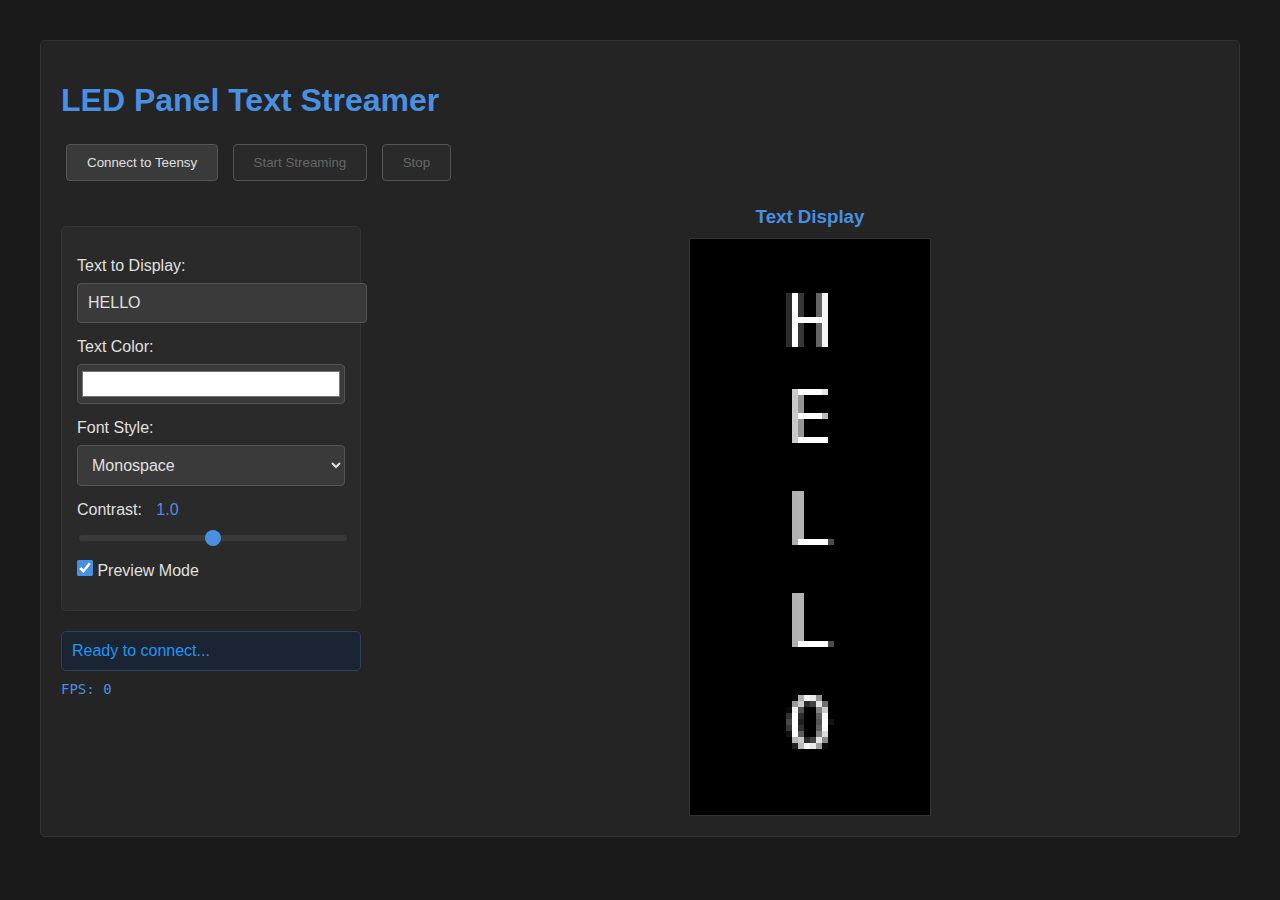
<file: img-streamer/index.html>
<!DOCTYPE html>
<html>

<head>
    <title>LED Panel Text Streamer</title>
    <link rel="stylesheet" href="style.css">
    <link rel="preconnect" href="https://fonts.googleapis.com">
    <link rel="preconnect" href="https://fonts.gstatic.com" crossorigin>
    <link
        href="https://fonts.googleapis.com/css2?family=Silkscreen:wght@400;700&family=Orbitron:wght@400;700;900&family=Audiowide&display=swap"
        rel="stylesheet">
</head>

<body>
    <div class="container">
        <h1>LED Panel Text Streamer</h1>

        <div class="controls-section">
            <button id="connectButton">Connect to Teensy</button>
            <button id="streamButton" disabled>Start Streaming</button>
            <button id="stopButton" disabled>Stop</button>
        </div>

        <div class="main-container">
            <div class="controls-container">
                <div class="controls">
                    <div class="control-group">
                        <label for="textInput">Text to Display:</label>
                        <input type="text" id="textInput" placeholder="Enter text here" value="HELLO">
                    </div>

                    <div class="control-group">
                        <label for="textColor">Text Color:</label>
                        <input type="color" id="textColor" value="#ffffff">
                    </div>

                    <div class="control-group">
                        <label for="fontSelect">Font Style:</label>
                        <select id="fontSelect">
                            <option value="monospace">Monospace</option>
                            <option value="retro">Retro Computer</option>
                            <option value="pixel">Pixel</option>
                            <option value="terminal">Terminal</option>
                            <option value="arcade">Arcade</option>
                            <option value="matrix">Matrix</option>
                            <option value="c64">Commodore 64</option>
                            <option value="silkscreen">Silkscreen</option>
                            <option value="orbitron">Orbitron</option>
                            <option value="audiowide">Audiowide</option>
                        </select>
                    </div>

                    <div class="control-group">
                        <label for="contrast">Contrast: <span id="contrastValue">1.0</span></label>
                        <input type="range" id="contrast" min="0" max="200" value="100" step="10">
                    </div>

                    <div class="control-group">
                        <label class="checkbox-label">
                            <input type="checkbox" id="previewMode" checked>
                            Preview Mode
                        </label>
                    </div>
                </div>

                <div id="status" class="info">Ready to connect...</div>
                <div id="fps">FPS: 0</div>
            </div>

            <div class="preview-section">
                <div class="preview-container">
                    <div class="preview-box">
                        <h3>Text Display</h3>
                        <canvas id="previewCanvas"></canvas>
                    </div>
                </div>
            </div>
        </div>

        <canvas id="processCanvas"></canvas>
    </div>
    <script src="script.js"></script>
</body>

</html>
</file>
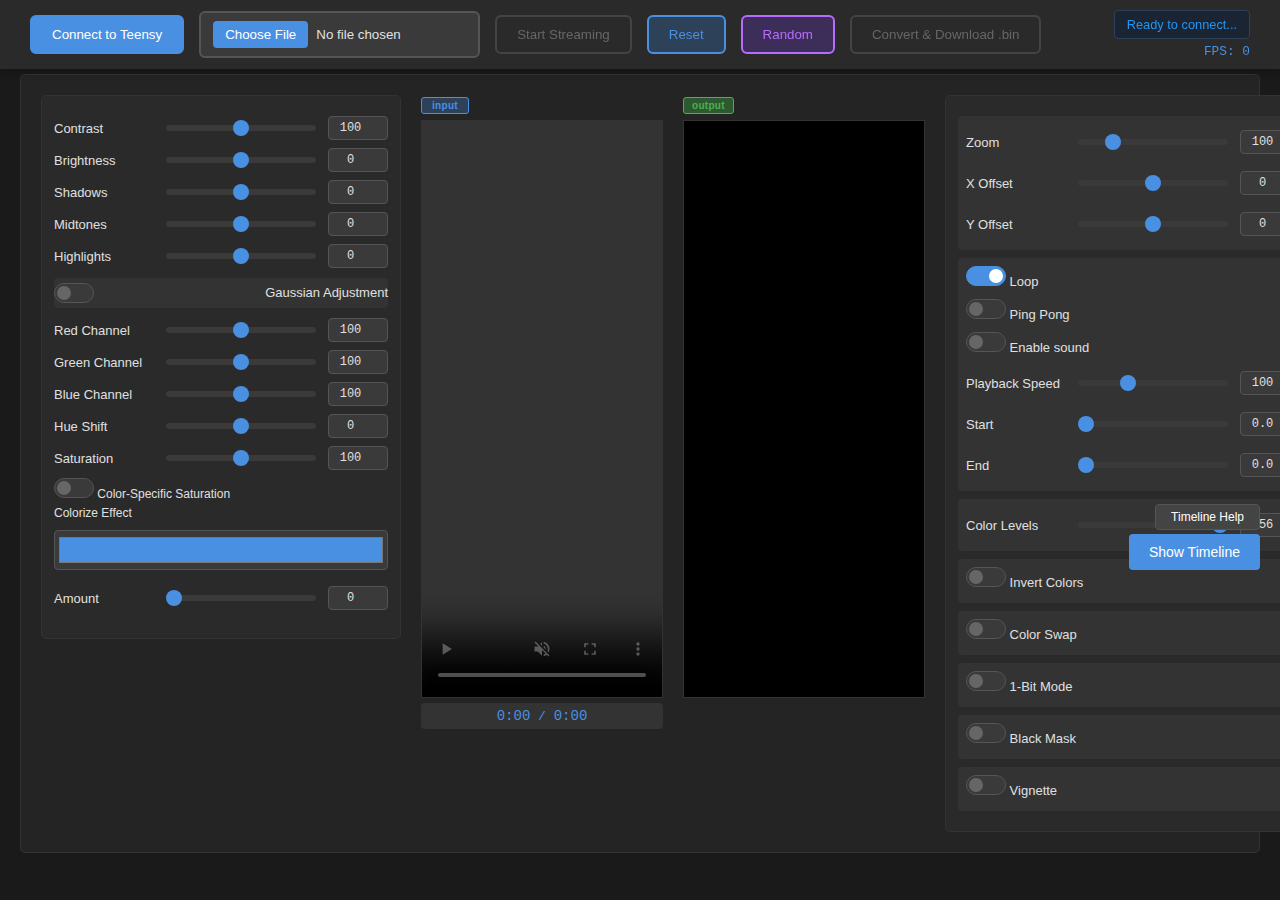
<file: src/index.html>
<!DOCTYPE html>
<html>

<head>
    <meta charset="UTF-8">
    <title>LED Panel Video Streamer</title>
    <link rel="stylesheet" href="style.css">
</head>

<body>
    <nav class="navbar">
        <div class="navbar-controls">
            <button id="connectButton">Connect to Teensy</button>
            <input type="file" id="fileInput" accept="video/mp4,video/quicktime" />
            <button id="streamButton" disabled>Start Streaming</button>
            <button id="resetButton" class="reset-button">Reset</button>
            <button id="randomButton" class="random-button">Random</button>
            <button id="downloadBinButton" disabled>Convert & Download .bin</button>
        </div>
        <div class="navbar-info">
            <div id="status" class="info">Ready to connect...</div>
            <div id="fps">FPS: 0</div>
            <div id="conversionProgress" style="display: none;">
                <div class="progress-bar">
                    <div class="progress-fill"></div>
                </div>
                <span class="progress-text">0%</span>
            </div>
        </div>
    </nav>

    <div class="container">

        <div class="main-container">
            <div class="controls-container">
                <div class="controls">
                    <div class="control-group">
                        <div class="slider-row">
                            <label for="contrast">Contrast</label>
                            <input type="range" id="contrast" min="0" max="200" value="100" step="10">
                            <input type="number" id="contrastInput" min="0" max="200" value="100" step="10"
                                class="value-input">
                        </div>
                    </div>
                    <div class="control-group">
                        <div class="slider-row">
                            <label for="brightness">Brightness</label>
                            <input type="range" id="brightness" min="-100" max="100" value="0" step="5">
                            <input type="number" id="brightnessInput" min="-100" max="100" value="0" step="5"
                                class="value-input">
                        </div>
                    </div>
                    <div class="control-group">
                        <div class="slider-row">
                            <label for="shadows">Shadows</label>
                            <input type="range" id="shadows" min="-100" max="100" value="0" step="5">
                            <input type="number" id="shadowsInput" min="-100" max="100" value="0" step="5"
                                class="value-input">
                        </div>
                    </div>
                    <div class="control-group">
                        <div class="slider-row">
                            <label for="midtones">Midtones</label>
                            <input type="range" id="midtones" min="-100" max="100" value="0" step="5">
                            <input type="number" id="midtonesInput" min="-100" max="100" value="0" step="5"
                                class="value-input">
                        </div>
                    </div>
                    <div class="control-group">
                        <div class="slider-row">
                            <label for="highlights">Highlights</label>
                            <input type="range" id="highlights" min="-100" max="100" value="0" step="5">
                            <input type="number" id="highlightsInput" min="-100" max="100" value="0" step="5"
                                class="value-input">
                        </div>
                    </div>
                    <div class="control-group">
                        <div class="gaussian-control">
                            <label class="checkbox-label">
                                <input type="checkbox" id="gaussianEnabled">
                                Gaussian Adjustment
                            </label>
                            <div class="gaussian-sliders">
                                <div class="slider-row">
                                    <label for="gaussianMid">Midpoint</label>
                                    <input type="range" id="gaussianMid" min="0" max="100" value="50" step="1">
                                    <input type="number" id="gaussianMidInput" min="0" max="100" value="50" step="1"
                                        class="value-input">
                                </div>
                                <div class="slider-row">
                                    <label for="gaussianSpread">Spread</label>
                                    <input type="range" id="gaussianSpread" min="1" max="100" value="25" step="1">
                                    <input type="number" id="gaussianSpreadInput" min="1" max="100" value="25" step="1"
                                        class="value-input">
                                </div>
                                <div class="slider-row">
                                    <label for="gaussianStrength">Strength</label>
                                    <input type="range" id="gaussianStrength" min="0" max="100" value="50" step="1">
                                    <input type="number" id="gaussianStrengthInput" min="0" max="100" value="50"
                                        step="1" class="value-input">
                                </div>
                            </div>
                        </div>
                    </div>
                    <div class="control-group">
                        <div class="slider-row">
                            <label for="red">Red Channel</label>
                            <input type="range" id="red" min="0" max="200" value="100" step="5">
                            <input type="number" id="redInput" min="0" max="200" value="100" step="5"
                                class="value-input">
                        </div>
                    </div>
                    <div class="control-group">
                        <div class="slider-row">
                            <label for="green">Green Channel</label>
                            <input type="range" id="green" min="0" max="200" value="100" step="5">
                            <input type="number" id="greenInput" min="0" max="200" value="100" step="5"
                                class="value-input">
                        </div>
                    </div>
                    <div class="control-group">
                        <div class="slider-row">
                            <label for="blue">Blue Channel</label>
                            <input type="range" id="blue" min="0" max="200" value="100" step="5">
                            <input type="number" id="blueInput" min="0" max="200" value="100" step="5"
                                class="value-input">
                        </div>
                    </div>
                    <div class="control-group">
                        <div class="slider-row">
                            <label for="hueShift">Hue Shift</label>
                            <input type="range" id="hueShift" min="-180" max="180" value="0" step="1">
                            <input type="number" id="hueShiftInput" min="-180" max="180" value="0" step="1"
                                class="value-input">
                        </div>
                    </div>
                    <div class="control-group">
                        <div class="slider-row">
                            <label for="saturation">Saturation</label>
                            <input type="range" id="saturation" min="0" max="200" value="100" step="1">
                            <input type="number" id="saturationInput" min="0" max="200" value="100" step="1"
                                class="value-input">
                        </div>
                    </div>
                    <div class="control-group">
                        <label class="checkbox-label">
                            <input type="checkbox" id="colorSaturationEnabled">
                            Color-Specific Saturation
                        </label>
                        <div class="color-saturation-control">
                            <div class="color-selector">
                                <label>Target Color:</label>
                                <input type="color" id="targetSaturationColor" value="#ff0000">
                                <div class="slider-row">
                                    <label for="colorSaturationThreshold">Color Range</label>
                                    <input type="range" id="colorSaturationThreshold" min="0" max="180" value="30"
                                        step="1">
                                    <input type="number" id="colorSaturationThresholdInput" min="0" max="180" value="30"
                                        step="1" class="value-input">
                                </div>
                                <div class="slider-row">
                                    <label for="colorSpecificSaturation">Saturation</label>
                                    <input type="range" id="colorSpecificSaturation" min="0" max="300" value="100"
                                        step="1">
                                    <input type="number" id="colorSpecificSaturationInput" min="0" max="300" value="100"
                                        step="1" class="value-input">
                                </div>
                                <div class="slider-row">
                                    <label for="otherColorsSaturation">Other Colors</label>
                                    <input type="range" id="otherColorsSaturation" min="0" max="100" value="0" step="1">
                                    <input type="number" id="otherColorsSaturationInput" min="0" max="100" value="0"
                                        step="1" class="value-input">
                                </div>
                            </div>
                        </div>
                    </div>
                    <div class="control-group">
                        <label>Colorize Effect</label>
                        <div class="colorize-control">
                            <input type="color" id="colorizeColor" value="#4a90e2">
                            <div class="slider-row">
                                <label for="colorizeAmount">Amount</label>
                                <input type="range" id="colorizeAmount" min="0" max="100" value="0" step="1">
                                <input type="number" id="colorizeAmountInput" min="0" max="100" value="0" step="1"
                                    class="value-input">
                            </div>
                        </div>
                    </div>
                </div>
            </div>

            <div class="preview-section">
                <div class="preview-container">
                    <div class="preview-box">
                        <div class="pill-label input-label">input</div>
                        <video id="preview" controls loop muted>
                            Your browser does not support the video element.
                        </video>
                        <div class="time-display">
                            <span id="currentTime">0:00</span> / <span id="totalTime">0:00</span>
                        </div>
                    </div>
                    <div class="preview-box">
                        <div class="pill-label output-label">output</div>
                        <canvas id="previewCanvas"></canvas>
                    </div>
                    <div class="effects-panel">
                        <div class="effect-group">
                            <div class="offset-control">
                                <div class="slider-row">
                                    <label for="zoom">Zoom</label>
                                    <input type="range" id="zoom" min="25" max="400" value="100" step="1">
                                    <input type="number" id="zoomInput" min="25" max="400" value="100" step="1"
                                        class="value-input">
                                </div>
                                <div class="slider-row">
                                    <label for="xOffset">X Offset</label>
                                    <input type="range" id="xOffset" min="-100" max="100" value="0" step="1">
                                    <input type="number" id="xOffsetInput" min="-100" max="100" value="0" step="1"
                                        class="value-input">
                                </div>
                                <div class="slider-row">
                                    <label for="yOffset">Y Offset</label>
                                    <input type="range" id="yOffset" min="-100" max="100" value="0" step="1">
                                    <input type="number" id="yOffsetInput" min="-100" max="100" value="0" step="1"
                                        class="value-input">
                                </div>
                            </div>
                        </div>
                        <div class="effect-group">
                            <div class="playback-control">
                                <label class="checkbox-label">
                                    <input type="checkbox" id="loopVideo" checked>
                                    Loop
                                </label>
                                <label class="checkbox-label">
                                    <input type="checkbox" id="pingPongMode">
                                    Ping Pong
                                </label>
                                <label class="checkbox-label">
                                    <input type="checkbox" id="muteVideo">
                                    Enable sound
                                </label>
                                <div class="slider-row">
                                    <label for="playbackSpeed">Playback Speed</label>
                                    <input type="range" id="playbackSpeed" min="10" max="300" value="100" step="10">
                                    <input type="number" id="playbackSpeedInput" min="10" max="300" value="100"
                                        step="10" class="value-input">
                                </div>

                                <div class="slider-row">
                                    <label for="trimStart">Start</label>
                                    <input type="range" id="trimStart" min="0" step="0.1" value="0.0">
                                    <input type="number" id="trimStartNum" min="0" step="0.1" value="0.0"
                                        class="value-input">
                                </div>

                                <div class="slider-row">
                                    <label for="trimEnd">End</label>
                                    <input type="range" id="trimEnd" min="0" step="0.1" value="0.0">
                                    <input type="number" id="trimEndNum" min="0" step="0.1" value="0.0"
                                        class="value-input">
                                </div>
                            </div>
                        </div>

                        <div class="effect-group">
                            <div class="slider-row">
                                <label for="colorLevels">Color Levels</label>
                                <input type="range" id="colorLevels" min="2" max="256" value="256" step="1">
                                <input type="number" id="colorLevelsInput" min="2" max="256" value="256" step="1"
                                    class="value-input">
                            </div>
                        </div>
                        <div class="effect-group">
                            <label class="checkbox-label">
                                <input type="checkbox" id="invertEnabled">
                                Invert Colors
                            </label>
                        </div>
                        <div class="effect-group">
                            <label class="checkbox-label">
                                <input type="checkbox" id="colorSwapEnabled">
                                Color Swap
                            </label>
                            <div class="color-swap-control">
                                <label>Source Color:</label>
                                <input type="color" id="colorSwapSource" value="#ff0000">
                                <label>Target Color:</label>
                                <input type="color" id="colorSwapTarget" value="#000000">
                                <div class="slider-row">
                                    <label for="colorSwapThreshold">Threshold</label>
                                    <input type="range" id="colorSwapThreshold" min="0" max="100" value="30" step="1">
                                    <input type="number" id="colorSwapThresholdInput" min="0" max="100" value="30"
                                        step="1" class="value-input">
                                </div>
                            </div>
                        </div>
                        <div class="effect-group">
                            <label class="checkbox-label">
                                <input type="checkbox" id="oneBitMode">
                                1-Bit Mode
                            </label>
                            <div class="one-bit-control">
                                <label>Primary Color (bright):</label>
                                <input type="color" id="primaryColor" value="#ffffff">
                                <label>Secondary Color (dark):</label>
                                <input type="color" id="secondaryColor" value="#000000">
                                <div class="slider-row">
                                    <label for="oneBitThreshold">Threshold</label>
                                    <input type="range" id="oneBitThreshold" min="0" max="255" value="128" step="1">
                                    <input type="number" id="oneBitThresholdInput" min="0" max="255" value="128"
                                        step="1" class="value-input">
                                </div>
                            </div>
                        </div>
                        <div class="effect-group">
                            <label class="checkbox-label">
                                <input type="checkbox" id="maskEnabled">
                                Black Mask
                            </label>
                            <div class="mask-control">
                                <div class="slider-row">
                                    <label for="maskX">X Position</label>
                                    <input type="range" id="maskX" min="0" max="100" value="0" step="1">
                                    <input type="number" id="maskXInput" min="0" max="100" value="0" step="1"
                                        class="value-input">
                                </div>
                                <div class="slider-row">
                                    <label for="maskY">Y Position</label>
                                    <input type="range" id="maskY" min="0" max="100" value="0" step="1">
                                    <input type="number" id="maskYInput" min="0" max="100" value="0" step="1"
                                        class="value-input">
                                </div>
                                <div class="slider-row">
                                    <label for="maskWidth">Width</label>
                                    <input type="range" id="maskWidth" min="1" max="100" value="25" step="1">
                                    <input type="number" id="maskWidthInput" min="1" max="100" value="25" step="1"
                                        class="value-input">
                                </div>
                                <div class="slider-row">
                                    <label for="maskHeight">Height</label>
                                    <input type="range" id="maskHeight" min="1" max="100" value="25" step="1">
                                    <input type="number" id="maskHeightInput" min="1" max="100" value="25" step="1"
                                        class="value-input">
                                </div>
                            </div>
                        </div>
                        <div class="effect-group">
                            <label class="checkbox-label">
                                <input type="checkbox" id="vignetteEnabled">
                                Vignette
                            </label>
                            <div class="vignette-control">
                                <div class="slider-row">
                                    <label for="vignetteRadius">Radius</label>
                                    <input type="range" id="vignetteRadius" min="0" max="100" value="70" step="1">
                                    <input type="number" id="vignetteRadiusInput" min="0" max="100" value="70" step="1"
                                        class="value-input">
                                </div>
                            </div>
                        </div>
                    </div>
                </div>
            </div>
        </div>
        <canvas id="processCanvas"></canvas>
    </div>

    <!-- Timeline Toggle Button -->
    <button id="toggleTimeline" class="toggle-timeline">Show Timeline</button>

    <!-- Timeline Help Button -->
    <button id="timelineHelp" class="timeline-button"
        style="position: fixed; bottom: 360px; right: 20px; z-index: 999;">Timeline Help</button>

    <!-- Timeline Container -->
    <div id="timelineContainer" class="timeline-container">
        <div class="timeline-header">
            <div class="timeline-title">Timeline</div>
            <div class="timeline-controls">
                <button id="addTrackButton" class="timeline-button">Add Track</button>
                <button id="clearTimelineButton" class="timeline-button">Clear All</button>
                <button id="saveTimelineButton" class="timeline-button">Save Timeline</button>
                <button id="loadTimelineButton" class="timeline-button">Load Timeline</button>
                <input type="file" id="timelineFileInput" accept=".json" style="display: none;">
                <div class="timeline-length-control" style="display: flex; align-items: center; gap: 10px;">
                    <label style="font-size: 12px; color: #ccc;">Length:</label>
                    <input type="number" id="timelineLength" step="0.1" min="0.1"
                        style="width: 60px; padding: 4px; background: #2a2a2a; border: 1px solid #444; color: #fff; border-radius: 4px; font-size: 12px;">
                    <span style="font-size: 12px; color: #ccc;">s</span>
                    <button id="resetTimelineLength" class="timeline-button"
                        style="padding: 4px 8px; font-size: 11px;">Reset to Trim</button>
                </div>
                <div class="timeline-zoom-controls">
                    <label>Zoom:</label>
                    <input type="range" id="timelineZoom" class="timeline-zoom-slider" min="0.5" max="5" step="0.1"
                        value="1">
                </div>
            </div>
        </div>
        <div class="timeline-content">
            <div class="timeline-left-panel">
                <div class="timeline-ruler-spacer"></div>
                <div class="timeline-headers" id="timelineHeaders"></div>
            </div>
            <div class="timeline-scrollable">
                <div class="timeline-ruler" id="timelineRuler"></div>
                <div class="timeline-tracks" id="timelineTracks"></div>
                <div class="timeline-playhead" id="timelinePlayhead"></div>
            </div>
        </div>
    </div>

    <!-- Context Menu -->
    <div id="timelineContextMenu" class="timeline-context-menu">
        <div class="context-menu-item" data-action="edit">Edit Keyframe</div>
        <div class="context-menu-item" data-action="delete">Delete Keyframe</div>
    </div>

    <!-- Keyframe Editor Modal -->
    <div id="modalOverlay" class="modal-overlay"></div>
    <div id="keyframeEditor" class="keyframe-editor-modal">
        <div class="keyframe-editor-header">Edit Keyframe</div>
        <div class="keyframe-editor-content">
            <div class="keyframe-input-group">
                <label>Time (s):</label>
                <input type="number" id="keyframeTime" step="0.1" min="0">
            </div>
            <div class="keyframe-input-group">
                <label>Value:</label>
                <input type="number" id="keyframeValue" step="0.01">
            </div>
            <div class="keyframe-input-group">
                <label>Easing:</label>
                <select id="keyframeEasing">
                    <option value="linear">Linear</option>
                    <option value="ease-in">Ease In</option>
                    <option value="ease-out">Ease Out</option>
                    <option value="ease-in-out">Ease In-Out</option>
                </select>
            </div>
        </div>
        <div class="keyframe-editor-buttons">
            <button id="cancelKeyframeEdit" class="timeline-button">Cancel</button>
            <button id="saveKeyframeEdit" class="timeline-button">Save</button>
        </div>
    </div>

    <!-- Timeline Help Modal -->
    <div id="timelineHelpModal" class="keyframe-editor-modal" style="min-width: 500px; max-width: 600px;">
        <div class="keyframe-editor-header">Timeline Feature Guide</div>
        <div class="keyframe-editor-content" style="max-height: 400px; overflow-y: auto;">
            <h3 style="color: #4a90e2; margin-top: 0;">Getting Started</h3>
            <p style="color: #ccc; font-size: 14px; line-height: 1.5;">
                The timeline allows you to create smooth animations by changing parameters over time.
            </p>

            <h3 style="color: #4a90e2;">How to Use:</h3>
            <ol style="color: #ccc; font-size: 14px; line-height: 1.8;">
                <li><strong>Show Timeline:</strong> Click "Show Timeline" button to open the timeline panel</li>
                <li><strong>Add Track:</strong> Click "Add Track" and select a parameter to automate (e.g., Zoom, Hue, X
                    Offset)</li>
                <li><strong>Add Keyframes:</strong> Double-click on a track to add a keyframe at that time</li>
                <li><strong>Edit Keyframes:</strong> Right-click on a keyframe to edit its value and easing</li>
                <li><strong>Drag Keyframes:</strong> Click and drag keyframes to change their timing</li>
                <li><strong>Timeline Length:</strong> Set a custom timeline duration to create animations longer than
                    your video - the video will loop!</li>
                <li><strong>Zoom Timeline:</strong> Use the zoom slider to see more or less detail</li>
                <li><strong>Preview:</strong> Play the video to see your automation in action</li>
                <li><strong>Export:</strong> Click "Download .bin" to export with timeline automation applied</li>
            </ol>

            <h3 style="color: #4a90e2;">Tips:</h3>
            <ul style="color: #ccc; font-size: 14px; line-height: 1.8;">
                <li>Multiple parameters can be automated simultaneously</li>
                <li>Easing options (Linear, Ease In/Out) create smooth transitions</li>
                <li>Click on the timeline ruler to jump to specific times</li>
                <li>The red playhead shows current timeline position</li>
                <li>Extend timeline duration to create evolving loops - perfect for generative animations!</li>
                <li>Timeline length is saved/loaded with your preset files</li>
                <li>Exported files will have "_timeline" suffix when automation is used</li>
            </ul>
        </div>
        <div class="keyframe-editor-buttons">
            <button id="closeTimelineHelp" class="timeline-button">Close</button>
        </div>
    </div>

    <script src="script.js"></script>
</body>

</html>
</file>
<file: img-streamer/style.css>
body {
    font-family: Arial, sans-serif;
    margin: 0;
    padding: 20px;
    background-color: #1a1a1a;
    color: #e0e0e0;
}

.container {
    border: 1px solid #333;
    padding: 20px;
    border-radius: 5px;
    background-color: #242424;
    max-width: none;
    margin: 20px;
}

h1 {
    color: #4a90e2;
    margin-bottom: 20px;
}

.controls-section {
    margin-bottom: 20px;
}

button {
    padding: 10px 20px;
    margin: 5px;
    cursor: pointer;
    background-color: #3a3a3a;
    color: #e0e0e0;
    border: 1px solid #555;
    border-radius: 4px;
    transition: background-color 0.2s;
}

button:hover {
    background-color: #4a4a4a;
}

button:disabled {
    background-color: #2a2a2a;
    color: #666;
    cursor: not-allowed;
}

#downloadBinButton {
    background-color: #2d4159;
    color: #4a90e2;
    border-color: #4a90e2;
    width: 100%;
}

#downloadBinButton:hover {
    background-color: #4a90e2;
    color: #fff;
}

.main-container {
    display: flex;
    gap: 40px;
    margin-top: 20px;
}

.controls-container {
    flex: 0 0 300px;
}

.controls {
    margin: 20px 0;
    padding: 15px;
    background-color: #2a2a2a;
    border-radius: 5px;
    border: 1px solid #333;
}

.control-group {
    margin: 15px 0;
}

.control-group label {
    display: block;
    margin-bottom: 8px;
    color: #e0e0e0;
}

.control-group span {
    margin-left: 10px;
    color: #4a90e2;
}

input[type="text"] {
    width: 100%;
    padding: 10px;
    background-color: #3a3a3a;
    border: 1px solid #555;
    border-radius: 4px;
    color: #e0e0e0;
    font-size: 16px;
}

input[type="color"] {
    width: 100%;
    height: 40px;
    padding: 2px;
    background: #3a3a3a;
    border: 1px solid #555;
    border-radius: 4px;
    cursor: pointer;
}

input[type="range"] {
    width: 100%;
    max-width: 400px;
    background-color: #3a3a3a;
    height: 6px;
    border-radius: 3px;
    -webkit-appearance: none;
}

input[type="range"]::-webkit-slider-thumb {
    -webkit-appearance: none;
    width: 16px;
    height: 16px;
    background: #4a90e2;
    border-radius: 50%;
    cursor: pointer;
}

input[type="range"]::-moz-range-thumb {
    width: 16px;
    height: 16px;
    background: #4a90e2;
    border-radius: 50%;
    cursor: pointer;
    border: none;
}

select {
    width: 100%;
    padding: 10px;
    background-color: #3a3a3a;
    border: 1px solid #555;
    border-radius: 4px;
    color: #e0e0e0;
    font-size: 16px;
    cursor: pointer;
}

select:hover {
    background-color: #4a4a4a;
}

select option {
    background-color: #3a3a3a;
    color: #e0e0e0;
}

.checkbox-label {
    display: flex;
    align-items: center;
    gap: 8px;
    color: #e0e0e0;
}

input[type="checkbox"] {
    margin: 0;
    width: 16px;
    height: 16px;
    accent-color: #4a90e2;
}

#status {
    margin: 10px 0;
    padding: 10px;
    border-radius: 5px;
}

.success {
    background-color: #1b3320;
    color: #4caf50;
    border: 1px solid #2d592f;
}

.error {
    background-color: #331b1b;
    color: #f44336;
    border: 1px solid #592d2d;
}

.info {
    background-color: #1b2433;
    color: #2196f3;
    border: 1px solid #2d4159;
}

#fps {
    color: #4a90e2;
    font-family: monospace;
    font-size: 14px;
    margin-top: 10px;
}

.preview-section {
    flex: 1;
}

.preview-container {
    display: flex;
    justify-content: center;
}

.preview-box {
    text-align: center;
}

.preview-box h3 {
    color: #4a90e2;
    margin: 0 0 10px 0;
}

#previewCanvas {
    width: 240px;
    height: 576px;
    background-color: #000;
    border: 1px solid #333;
    image-rendering: pixelated;
    display: block;
}

#processCanvas {
    display: none;
}
</file>
<file: src/style.css>
body {
    font-family: Arial, sans-serif;
    margin: 0;
    padding: 0;
    background-color: #1a1a1a;
    color: #e0e0e0;
}

.navbar {
    background-color: #2a2a2a;
    padding: 10px 30px;
    display: flex;
    justify-content: space-between;
    align-items: center;
    box-shadow: 0 2px 8px rgba(0, 0, 0, 0.3);
    position: sticky;
    top: 0;
    z-index: 1000;
}

.navbar-controls {
    display: flex;
    align-items: center;
    gap: 15px;
}

.navbar-controls button {
    margin: 0;
    padding: 10px 20px;
    border-radius: 6px;
    font-weight: 500;
    transition: all 0.3s ease;
    border: 2px solid transparent;
}

.navbar-controls #connectButton {
    background-color: #4a90e2;
    color: white;
    border-color: #4a90e2;
}

.navbar-controls #connectButton:hover {
    background-color: #357abd;
    border-color: #357abd;
    transform: translateY(-1px);
}

.navbar-controls #connectButton.connected {
    background-color: #f44336;
    border-color: #f44336;
}

.navbar-controls #connectButton.connected:hover {
    background-color: #d32f2f;
    border-color: #d32f2f;
}

.navbar-controls #streamButton {
    background-color: #4caf50;
    color: white;
    border-color: #4caf50;
}

.navbar-controls #streamButton:hover:not(:disabled) {
    background-color: #45a049;
    border-color: #45a049;
    transform: translateY(-1px);
}

.navbar-controls #streamButton.streaming {
    background-color: #ff9800;
    border-color: #ff9800;
}

.navbar-controls #streamButton.streaming:hover {
    background-color: #f57c00;
    border-color: #f57c00;
}

.navbar-controls #streamButton:disabled {
    background-color: #2a2a2a;
    color: #666;
    border-color: #444;
    cursor: not-allowed;
    transform: none;
}

.navbar-controls #fileInput {
    margin: 0;
    padding: 8px 12px;
    border-radius: 6px;
    border: 2px solid #555;
    background-color: #3a3a3a;
    color: #e0e0e0;
    transition: border-color 0.3s ease;
}

.navbar-controls #fileInput:hover {
    border-color: #4a90e2;
}

.navbar-controls #fileInput::-webkit-file-upload-button {
    background-color: #4a90e2;
    color: white;
    padding: 6px 12px;
    border: none;
    border-radius: 4px;
    cursor: pointer;
    margin-right: 8px;
    font-weight: 500;
    transition: background-color 0.3s ease;
}

.navbar-controls #fileInput::-webkit-file-upload-button:hover {
    background-color: #357abd;
}

.navbar-controls .reset-button {
    background-color: #2d4159;
    color: #4a90e2;
    border-color: #4a90e2;
}

.navbar-controls .reset-button:hover {
    background-color: #4a90e2;
    color: white;
    border-color: #4a90e2;
    transform: translateY(-1px);
}

.navbar-controls .random-button {
    background-color: #3d2d59;
    color: #b76cff;
    border-color: #b76cff;
}

.navbar-controls .random-button:hover {
    background-color: #b76cff;
    color: white;
    border-color: #b76cff;
    transform: translateY(-1px);
}

.navbar-controls #downloadBinButton {
    background-color: #2d4159;
    color: #4a90e2;
    border-color: #4a90e2;
}

.navbar-controls #downloadBinButton:hover:not(:disabled) {
    background-color: #4a90e2;
    color: white;
    border-color: #4a90e2;
    transform: translateY(-1px);
}

.navbar-controls #downloadBinButton:disabled {
    background-color: #2a2a2a;
    color: #666;
    border-color: #444;
    cursor: not-allowed;
    transform: none;
}

.navbar-info {
    display: flex;
    flex-direction: column;
    align-items: flex-end;
    gap: 5px;
    min-width: 150px;
}

.navbar-info #status {
    font-size: 0.8rem;
    padding: 6px 12px;
    border-radius: 4px;
    margin: 0;
}

.navbar-info #fps {
    color: #4a90e2;
    font-family: monospace;
    font-size: 0.8rem;
    margin: 0;
}

.navbar-info #conversionProgress {
    display: flex;
    flex-direction: column;
    align-items: flex-end;
    gap: 5px;
    min-width: 150px;
}

.navbar-info #conversionProgress .progress-bar {
    width: 120px;
    height: 12px;
    background-color: #2a2a2a;
    border-radius: 6px;
    overflow: hidden;
    border: 1px solid #333;
}

.navbar-info #conversionProgress .progress-fill {
    height: 100%;
    background-color: #4a90e2;
    width: 0%;
    transition: width 0.3s ease;
}

.navbar-info #conversionProgress .progress-text {
    color: #4a90e2;
    font-family: monospace;
    font-size: 0.8rem;
}

/* Responsive navbar */
@media (max-width: 1024px) {
    .navbar {
        flex-direction: column;
        gap: 15px;
        padding: 15px 20px;
    }

    .navbar-controls {
        flex-wrap: wrap;
        justify-content: center;
        gap: 10px;
    }

    .navbar-controls button {
        padding: 8px 16px;
        font-size: 0.8rem;
    }

    .navbar-controls #fileInput {
        width: 100%;
        max-width: 300px;
    }

    .navbar-info {
        align-items: center;
        min-width: auto;
    }
}

.container {
    border: 1px solid #333;
    padding: 20px;
    border-radius: 5px;
    background-color: #242424;
    max-width: none;
    margin: 5px 20px 20px 20px;
}

button {
    padding: 10px 20px;
    margin: 10px 0;
    cursor: pointer;
    background-color: #3a3a3a;
    color: #e0e0e0;
    border: 1px solid #555;
    border-radius: 4px;
    transition: background-color 0.2s;
}

button:hover {
    background-color: #4a4a4a;
}

button:disabled {
    background-color: #2a2a2a;
    color: #666;
    cursor: not-allowed;
}

#status {
    margin: 10px 0;
    padding: 10px;
    border-radius: 5px;
}

.success {
    background-color: #1b3320;
    color: #4caf50;
    border: 1px solid #2d592f;
}

.error {
    background-color: #331b1b;
    color: #f44336;
    border: 1px solid #592d2d;
}

.info {
    background-color: #1b2433;
    color: #2196f3;
    border: 1px solid #2d4159;
}

#preview,
#previewCanvas {
    width: 240px;
    height: 576px;
    background-color: #000;
    border: 1px solid #333;
    image-rendering: pixelated;
    display: block;
}

#processCanvas {
    display: none;
}

.controls {
    margin: 0px 0;
    padding: 12px;
    background-color: #2a2a2a;
    border-radius: 5px;
    border: 1px solid #333;
}

.control-group {
    margin: 8px 0;
}

.control-group label {
    display: block;
    margin-bottom: 8px;
    color: #e0e0e0;
    font-size: 12px;
}

input[type="range"] {
    width: 100%;
    max-width: 400px;
    background-color: #3a3a3a;
    height: 6px;
    border-radius: 3px;
    -webkit-appearance: none;
    transition: background-color 0.2s ease;
}

input[type="range"]:hover {
    background-color: #4a4a4a;
}

input[type="range"]::-webkit-slider-thumb {
    -webkit-appearance: none;
    width: 16px;
    height: 16px;
    background: #4a90e2;
    border-radius: 50%;
    cursor: pointer;
    transition: background-color 0.2s ease, box-shadow 0.2s ease;
}

input[type="range"]:hover::-webkit-slider-thumb {
    background: #5ba0f2;
    box-shadow: 0 0 8px rgba(74, 144, 226, 0.4);
}

input[type="range"]::-moz-range-thumb {
    width: 16px;
    height: 16px;
    background: #4a90e2;
    border-radius: 50%;
    cursor: pointer;
    border: none;
    transition: background-color 0.2s ease;
}

input[type="range"]:hover::-moz-range-thumb {
    background: #5ba0f2;
}

.control-group span {
    margin-left: 10px;
    color: #4a90e2;
}

/* Custom toggle switch styles */
.checkbox-label {
    display: flex;
    align-items: center;
    gap: 0px;
    color: #e0e0e0;
    font-size: 13px;
    cursor: pointer;
    line-height: 0.5;
    min-height: 0px;
}

.checkbox-label input[type="checkbox"] {
    position: relative;
    width: 40px;
    height: 20px;
    appearance: none;
    -webkit-appearance: none;
    background-color: #3a3a3a;
    border: 1px solid #555;
    border-radius: 20px;
    cursor: pointer;
    transition: background-color 0.3s ease, border-color 0.3s ease;
    flex-shrink: 0;
    margin: 0;
}

.checkbox-label input[type="checkbox"]:before {
    content: '';
    position: absolute;
    top: 2px;
    left: 2px;
    width: 14px;
    height: 14px;
    background-color: #666;
    border-radius: 50%;
    transition: transform 0.3s ease, background-color 0.3s ease;
}

.checkbox-label input[type="checkbox"]:checked {
    background-color: #4a90e2;
    border-color: #4a90e2;
}

.checkbox-label input[type="checkbox"]:checked:before {
    transform: translateX(20px);
    background-color: #ffffff;
}

.checkbox-label input[type="checkbox"]:hover {
    border-color: #4a90e2;
}

.checkbox-label input[type="checkbox"]:hover:before {
    background-color: #888;
}

.checkbox-label input[type="checkbox"]:checked:hover:before {
    background-color: #ffffff;
}

input[type="file"] {
    padding: 10px;
    background-color: #3a3a3a;
    border: 1px solid #555;
    border-radius: 4px;
    color: #e0e0e0;
    margin: 0 10px;
}

input[type="file"]::-webkit-file-upload-button {
    background-color: #4a90e2;
    color: white;
    padding: 8px 16px;
    border: none;
    border-radius: 4px;
    cursor: pointer;
    margin-right: 10px;
}

#fps {
    color: #4a90e2;
    font-family: monospace;
    font-size: 14px;
    margin-top: 10px;
}

.preview-container {
    display: flex;
    gap: 20px;
    justify-content: flex-start;
    flex-wrap: nowrap;
}

.preview-box {
    flex: 0 0 auto;
    max-width: none;
}

.main-container {
    display: flex;
    gap: 20px;
    margin-top: 0px;
    padding: 0 0px;
}

.controls-container {
    flex: 0 0 300px;
}

.preview-section {
    flex: 1;
    min-width: 600px;
}

.colorize-control {
    display: flex;
    flex-direction: column;
    gap: 10px;
    margin: 10px 0;
}

.colorize-control input[type="color"] {
    width: 100%;
    height: 40px;
    padding: 2px;
    background: #3a3a3a;
    border: 1px solid #555;
    border-radius: 4px;
    cursor: pointer;
}

.colorize-control label {
    margin: 5px 0;
    font-size: 13px;
}

.color-saturation-control {
    display: none;
    flex-direction: column;
    gap: 10px;
    margin: 10px 0;
}

.color-saturation-control.active {
    display: flex;
}

.color-saturation-control input[type="color"] {
    width: 100%;
    height: 40px;
    padding: 2px;
    background: #3a3a3a;
    border: 1px solid #555;
    border-radius: 4px;
    cursor: pointer;
}

.color-saturation-control label {
    margin: 5px 0;
    font-size: 13px;
}

.color-selector {
    display: flex;
    flex-direction: column;
    gap: 10px;
}

.offset-control {
    display: flex;
    flex-direction: column;
    gap: 5px;
    margin: 0px 0;
}

.offset-control label {
    margin: 0px 0;
    display: flex;
    justify-content: space-between;
    align-items: center;
}

.offset-control span {
    color: #4a90e2;
}

.playback-control {
    display: flex;
    flex-direction: column;
    gap: 5px;
    margin: 0px 0;
}

.playback-control label:not(.checkbox-label) {
    margin: 0px 0;
}

.playback-control label[for="playbackSpeed"] {
    display: flex;
    justify-content: space-between;
    align-items: center;
}

.playback-control span {
    color: #4a90e2;
}

.one-bit-control {
    display: flex;
    flex-direction: column;
    gap: 10px;
    margin: 10px 0;
    background: #333;
    border-radius: 4px;
    display: none;
    /* Hidden by default */
}

.one-bit-control.active {
    display: flex;
}

.one-bit-control input[type="color"] {
    width: 100%;
    height: 40px;
    padding: 2px;
    background: #3a3a3a;
    border: 1px solid #555;
    border-radius: 4px;
    cursor: pointer;
}

.one-bit-control label {
    margin: 5px 0;
    font-size: 13px;
}

.effects-panel {
    flex: 0 0 300px;
    background-color: #2a2a2a;
    border-radius: 5px;
    border: 1px solid #333;
    padding: 12px;
}

.effect-group {
    margin: 8px 0;
    padding: 8px;
    background: #333;
    border-radius: 4px;
}

.effect-group label {
    display: block;
    margin-bottom: 8px;
    color: #e0e0e0;
    font-size: 13px;
}

.time-display {
    text-align: center;
    padding: 5px;
    background: #333;
    border-radius: 4px;
    margin-top: 5px;
    font-family: monospace;
    color: #4a90e2;
}

.time-display span {
    font-size: 14px;
}

.gaussian-control {
    display: flex;
    flex-direction: column;
    gap: 10px;
    margin: 10px 0;
    background: #333;
    border-radius: 4px;
}

.gaussian-control label {
    margin: 5px 0;
    display: flex;
    justify-content: space-between;
    align-items: center;
    font-size: 13px;
}

.gaussian-control span {
    color: #4a90e2;
}

.gaussian-sliders {
    display: none;
    margin-top: 10px;
}

.gaussian-sliders.active {
    display: block;
}

.color-swap-control {
    display: none;
    flex-direction: column;
    gap: 10px;
    margin: 10px 0;
    background: #333;
    border-radius: 4px;
}

.color-swap-control.active {
    display: flex;
}

.color-swap-control input[type="color"] {
    width: 100%;
    height: 40px;
    padding: 2px;
    background: #3a3a3a;
    border: 1px solid #555;
    border-radius: 4px;
    cursor: pointer;
}

.color-swap-control label {
    margin: 5px 0;
    font-size: 13px;
}

.mask-control {
    display: none;
    flex-direction: column;
    gap: 10px;
    margin: 10px 0;
    background: #333;
    border-radius: 4px;
}

.mask-control.active {
    display: flex;
}

.mask-control-row {
    display: flex;
    flex-direction: column;
    gap: 5px;
}

.mask-control-row label {
    margin: 0;
    display: flex;
    justify-content: space-between;
    align-items: center;
}

.mask-control-row span {
    color: #4a90e2;
}

.vignette-control {
    display: none;
    flex-direction: column;
    gap: 10px;
    margin: 10px 0;
    background: #333;
    border-radius: 4px;
}

.vignette-control.active {
    display: flex;
}

/* Add new slider row styles */
.slider-row {
    display: flex;
    align-items: center;
    gap: 12px;
    margin: 6px 0;
}

.slider-row label {
    flex: 0 0 100px;
    margin: 0;
    font-weight: 500;
    color: #e0e0e0;
    text-align: left;
    font-size: 13px;
}

.slider-row input[type="range"] {
    flex: 1;
    margin: 0;
    max-width: none;
    min-width: 150px;
}

.value-input {
    flex: 0 0 50px;
    padding: 4px 4px;
    background-color: #3a3a3a;
    border: 1px solid #555;
    border-radius: 4px;
    color: #e0e0e0;
    font-family: monospace;
    width: 100%;
    font-size: 12px;
    text-align: center;
    transition: border-color 0.3s ease, background-color 0.3s ease;
}

.value-input:focus {
    outline: none;
    border-color: #4a90e2;
    background-color: #404040;
}

.value-input::-webkit-outer-spin-button,
.value-input::-webkit-inner-spin-button {
    -webkit-appearance: auto;
    opacity: 0;
    height: auto;
    width: auto;
    margin: 0;
    cursor: pointer;
    transition: opacity 0.2s ease;
}

.value-input:hover::-webkit-outer-spin-button,
.value-input:hover::-webkit-inner-spin-button {
    opacity: 1;
}

.value-input[type="number"] {
    -moz-appearance: number-input;
}

/* Responsive styles for slider rows */
@media (max-width: 768px) {
    .slider-row {
        flex-direction: column;
        align-items: stretch;
        gap: 8px;
    }

    .slider-row label {
        flex: none;
        text-align: center;
        font-size: 14px;
    }

    .value-input {
        flex: none;
        width: 100%;
        max-width: 100px;
        margin: 0 auto;
    }

    .controls-container {
        flex: none;
        width: 100%;
        margin-bottom: 20px;
    }

    .main-container {
        flex-direction: column;
    }

    .preview-section {
        min-width: auto;
    }
}

@media (max-width: 480px) {
    .slider-row label {
        font-size: 12px;
    }

    .value-input {
        font-size: 12px;
        padding: 4px 6px;
    }

    .controls {
        padding: 10px;
    }
}

/* Pill label styles */
.pill-label {
    display: inline-block;
    padding: 2px 8px;
    border-radius: 3px;
    font-size: 10px;
    font-weight: 600;
    text-transform: lowercase;
    letter-spacing: 0.3px;
    margin-bottom: 6px;
    text-align: center;
    min-width: 30px;
}

.input-label {
    background-color: #2d4159;
    color: #4a90e2;
    border: 1px solid #4a90e2;
}

.output-label {
    background-color: #2d5930;
    color: #4caf50;
    border: 1px solid #4caf50;
}

/* Timeline Styles */
.timeline-container {
    position: fixed;
    bottom: 0;
    left: 0;
    right: 0;
    height: 300px;
    background: #1a1a1a;
    border-top: 2px solid #333;
    display: none;
    flex-direction: column;
    z-index: 1000;
}

.timeline-container.active {
    display: flex;
}

.timeline-header {
    display: flex;
    justify-content: space-between;
    align-items: center;
    padding: 10px 20px;
    background: #222;
    border-bottom: 1px solid #333;
}

.timeline-title {
    font-size: 16px;
    font-weight: bold;
    color: #fff;
}

.timeline-controls {
    display: flex;
    gap: 10px;
}

.timeline-button {
    padding: 5px 15px;
    background: #444;
    border: 1px solid #555;
    color: #fff;
    cursor: pointer;
    border-radius: 4px;
    font-size: 12px;
}

.timeline-button:hover {
    background: #555;
}

.timeline-button.active {
    background: #4a90e2;
    border-color: #5aa3f0;
}

.track-remove-button {
    background: transparent;
    border: 1px solid #555;
    color: #999;
    padding: 2px 5px;
    font-size: 12px;
    line-height: 1;
    cursor: pointer;
    margin-right: 8px;
    border-radius: 3px;
    min-width: 20px;
    text-align: center;
}

.track-remove-button:hover {
    background: #333;
    color: #fff;
    border-color: #777;
}

.track-name {
    flex: 1;
    white-space: nowrap;
    overflow: hidden;
    text-overflow: ellipsis;
}

.timeline-content {
    flex: 1;
    position: relative;
    display: flex;
}

.timeline-left-panel {
    position: sticky;
    left: 0;
    z-index: 15;
    background: #1a1a1a;
    border-right: 1px solid #444;
    flex-shrink: 0;
}

.timeline-scrollable {
    flex: 1;
    position: relative;
    overflow-x: auto;
    overflow-y: auto;
}

.timeline-ruler {
    height: 30px;
    background: #2a2a2a;
    border-bottom: 1px solid #444;
    position: relative;
    min-width: 100%;
}

.timeline-ruler::before {
    content: '';
    position: absolute;
    left: 0;
    top: 0;
    bottom: 0;
    width: 1px;
    background: #4a90e2;
    opacity: 0.5;
}

.timeline-ruler-spacer {
    width: 150px;
    height: 30px;
    background: #222;
    border-bottom: 1px solid #444;
    border-right: 1px solid #444;
}

.timeline-time-marker {
    position: absolute;
    top: 0;
    font-size: 11px;
    color: #888;
    padding: 5px;
}

.timeline-time-marker.zero-marker {
    color: #4a90e2;
    font-weight: bold;
}

.timeline-time-marker.end-marker {
    color: #e74c3c;
    font-weight: bold;
}

.timeline-tracks-wrapper {
    display: flex;
}

.timeline-headers {
    width: 150px;
    background: #1a1a1a;
    overflow-y: hidden;
    /* Hide scrollbar, we'll sync scroll programmatically */
    overflow-x: hidden;
    min-height: 100px;
}

.timeline-tracks {
    position: relative;
    min-width: 100%;
    flex: 1;
    min-height: 100px;
}

.timeline-track {
    height: 40px;
    background: #242424;
    border-bottom: 1px solid #333;
    position: relative;
    display: flex;
    align-items: center;
}

.timeline-track:hover {
    background: #2a2a2a;
}

.timeline-track.selected {
    background: #2e2e2e;
    border-left: 3px solid #4a90e2;
}

.track-header {
    width: 150px;
    height: 40px;
    padding: 0 10px;
    background: #1e1e1e;
    border-bottom: 1px solid #333;
    display: flex;
    align-items: center;
    justify-content: flex-start;
    font-size: 12px;
    color: #ccc;
}

.track-content {
    flex: 1;
    position: relative;
    height: 100%;
    min-height: 40px;
    cursor: crosshair;
}

.track-content:hover {
    background: rgba(74, 144, 226, 0.1);
}

.keyframe {
    position: absolute;
    width: 12px;
    height: 12px;
    background: #4a90e2;
    border: 2px solid #fff;
    border-radius: 50%;
    top: 50%;
    transform: translate(-50%, -50%);
    cursor: pointer;
    z-index: 10;
}

.keyframe:hover {
    background: #5aa3f0;
    width: 14px;
    height: 14px;
    box-shadow: 0 0 8px rgba(74, 144, 226, 0.6);
}

.keyframe.selected {
    background: #ff6b6b;
    border-color: #ffcccc;
}

.automation-line {
    position: absolute;
    top: 50%;
    left: 0;
    right: 0;
    height: 2px;
    background: #4a90e2;
    opacity: 0.5;
    pointer-events: none;
}

.automation-curve {
    position: absolute;
    top: 0;
    left: 0;
    width: 100%;
    height: 100%;
    pointer-events: none;
}

.timeline-playhead {
    position: absolute;
    top: 0;
    bottom: 0;
    width: 2px;
    background: #ff6b6b;
    z-index: 20;
    pointer-events: none;
    /* Line itself doesn't block interactions */
    margin-top: 30px;
    /* Account for ruler height */
}

.timeline-playhead::before {
    content: '';
    position: absolute;
    top: -5px;
    left: -4px;
    width: 0;
    height: 0;
    border-left: 5px solid transparent;
    border-right: 5px solid transparent;
    border-top: 8px solid #ff6b6b;
    pointer-events: none;
}

.timeline-playhead-handle {
    position: absolute;
    top: -10px;
    left: -8px;
    width: 16px;
    height: 20px;
    background: transparent;
    cursor: grab;
    z-index: 21;
    pointer-events: auto;
}

.timeline-playhead-handle:active {
    cursor: grabbing;
}

/* Keyframe tooltip */
.keyframe-tooltip {
    position: absolute;
    background: #2a2a2a;
    border: 1px solid #4a90e2;
    border-radius: 6px;
    padding: 8px 10px;
    font-size: 12px;
    color: #e0e0e0;
    box-shadow: 0 4px 12px rgba(0, 0, 0, 0.3);
    z-index: 1000;
    display: none;
    pointer-events: none;
    max-width: 200px;
    min-width: 120px;
}

.tooltip-parameter {
    font-weight: bold;
    color: #4a90e2;
    margin-bottom: 4px;
    font-size: 11px;
    text-transform: uppercase;
    letter-spacing: 0.5px;
}

.tooltip-value {
    font-size: 14px;
    font-weight: bold;
    color: #fff;
    margin-bottom: 4px;
}

.tooltip-time {
    font-size: 11px;
    color: #aaa;
    margin-bottom: 2px;
}

.tooltip-easing {
    font-size: 10px;
    color: #888;
    font-style: italic;
}

.timeline-end-line {
    position: absolute;
    top: 0;
    bottom: 0;
    width: 2px;
    background: #e74c3c;
    z-index: 10;
    opacity: 0.8;
}

.timeline-loop-marker {
    position: absolute;
    top: 0;
    bottom: 0;
    width: 2px;
    background: #ff9800;
    opacity: 0.5;
    pointer-events: none;
}

.timeline-loop-marker::after {
    content: attr(data-loop);
    position: absolute;
    top: -20px;
    left: 4px;
    font-size: 10px;
    color: #ff9800;
    background: #1a1a1a;
    padding: 2px 4px;
    border-radius: 2px;
}

/* Toggle Timeline Button */
.toggle-timeline {
    position: fixed;
    bottom: 320px;
    right: 20px;
    padding: 10px 20px;
    background: #4a90e2;
    color: white;
    border: none;
    border-radius: 4px;
    cursor: pointer;
    z-index: 999;
    font-size: 14px;
}

.toggle-timeline:hover {
    background: #5aa3f0;
}

.toggle-timeline.timeline-open {
    bottom: 320px;
}

/* Context Menu */
.timeline-context-menu {
    position: absolute;
    background: #2a2a2a;
    border: 1px solid #444;
    border-radius: 4px;
    padding: 5px 0;
    z-index: 1000;
    display: none;
}

.timeline-context-menu.active {
    display: block;
}

.context-menu-item {
    padding: 8px 20px;
    color: #ccc;
    cursor: pointer;
    font-size: 12px;
}

.context-menu-item:hover {
    background: #3a3a3a;
    color: #fff;
}

/* Keyframe Editor Modal */
.keyframe-editor-modal {
    position: fixed;
    top: 50%;
    left: 50%;
    transform: translate(-50%, -50%);
    background: #2a2a2a;
    border: 1px solid #444;
    border-radius: 8px;
    padding: 20px;
    z-index: 2000;
    display: none;
    min-width: 300px;
}

.keyframe-editor-modal.active {
    display: block;
}

.modal-overlay {
    position: fixed;
    top: 0;
    left: 0;
    right: 0;
    bottom: 0;
    background: rgba(0, 0, 0, 0.7);
    z-index: 1999;
    display: none;
}

.modal-overlay.active {
    display: block;
}

.keyframe-editor-header {
    font-size: 16px;
    color: #fff;
    margin-bottom: 15px;
}

.keyframe-editor-content {
    display: flex;
    flex-direction: column;
    gap: 10px;
}

.keyframe-input-group {
    display: flex;
    align-items: center;
    gap: 10px;
}

.keyframe-input-group label {
    color: #ccc;
    font-size: 12px;
    width: 80px;
}

.keyframe-input-group input {
    flex: 1;
    padding: 5px;
    background: #1a1a1a;
    border: 1px solid #444;
    color: #fff;
    border-radius: 4px;
}

.keyframe-editor-buttons {
    display: flex;
    gap: 10px;
    margin-top: 15px;
    justify-content: flex-end;
}

.timeline-zoom-controls {
    display: flex;
    align-items: center;
    gap: 10px;
}

.timeline-zoom-controls label {
    font-size: 12px;
    color: #ccc;
}

.timeline-zoom-slider {
    width: 100px;
}

/* Parameter selector dropdown */
.parameter-selector {
    position: relative;
}

.parameter-dropdown {
    position: absolute;
    top: 100%;
    left: 0;
    right: 0;
    background: #2a2a2a;
    border: 1px solid #444;
    border-radius: 4px;
    max-height: 200px;
    overflow-y: auto;
    display: none;
    z-index: 100;
}

.parameter-dropdown.active {
    display: block;
}

.parameter-option {
    padding: 8px 12px;
    color: #ccc;
    cursor: pointer;
    font-size: 12px;
}

.parameter-option:hover {
    background: #3a3a3a;
    color: #fff;
}

.timeline-tracks::before {
    content: '';
    position: absolute;
    left: 0;
    top: 0;
    bottom: 0;
    width: 1px;
    background: #4a90e2;
    opacity: 0.3;
    z-index: 1;
}
</file>
